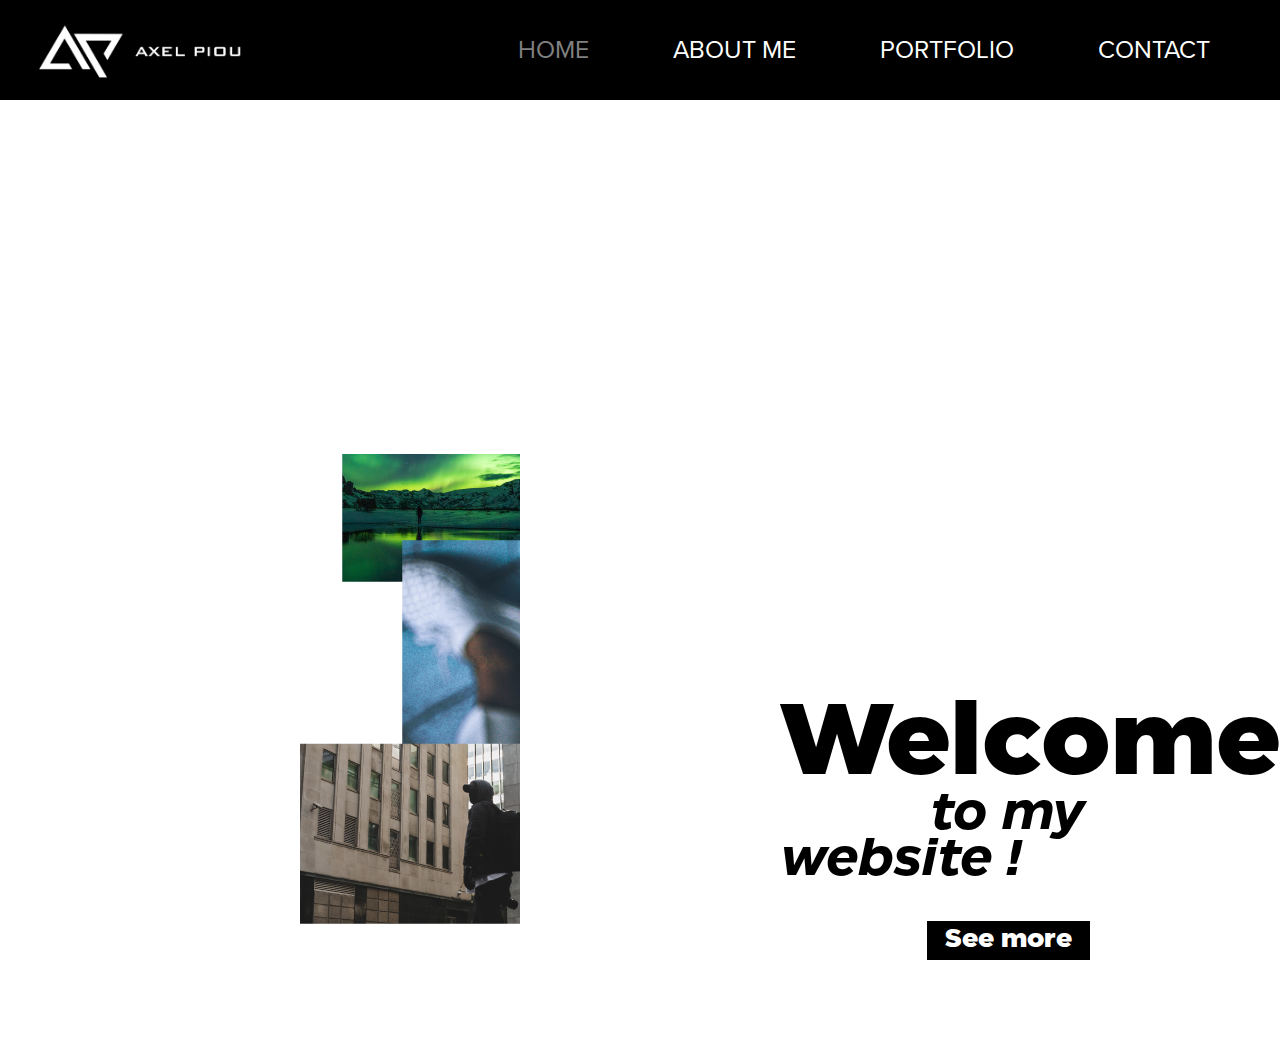
<file: index.html>
<!DOCTYPE html>
<html>
    <head>
        <meta charset="utf-8">
        <link rel="stylesheet" href="style.css">
        <title>Home</title>
    </head>
    <body>
        <!-- header -->
        <header>
            <div><img src="img/gzdgz.png" alt="logo" width="340px"></div>
            <nav>
                <a href="index.html" class="special_link">Home</a>
                <a href="about.html">About me</a>
                <a href="portfolio.html">Portfolio</a>
                <a href="contact.html">Contact</a>
            </nav>
        </header>
        <!-- main -->
        <main>
            <div class="main_img" class="main">
                <img src="img/banner.png" alt="image_main">
            </div>
            <div class="main_text" class="main">
                <h1> <span class="span_1">Welcome</span>   <br> <span class="span_2">to my website !</span> </h1>
                
                <div class="btn"><a href="about.html" class="btn_1" type="btn">See more</a></div>
                
            </div>
        </main>

    </body>
</html>
</file>
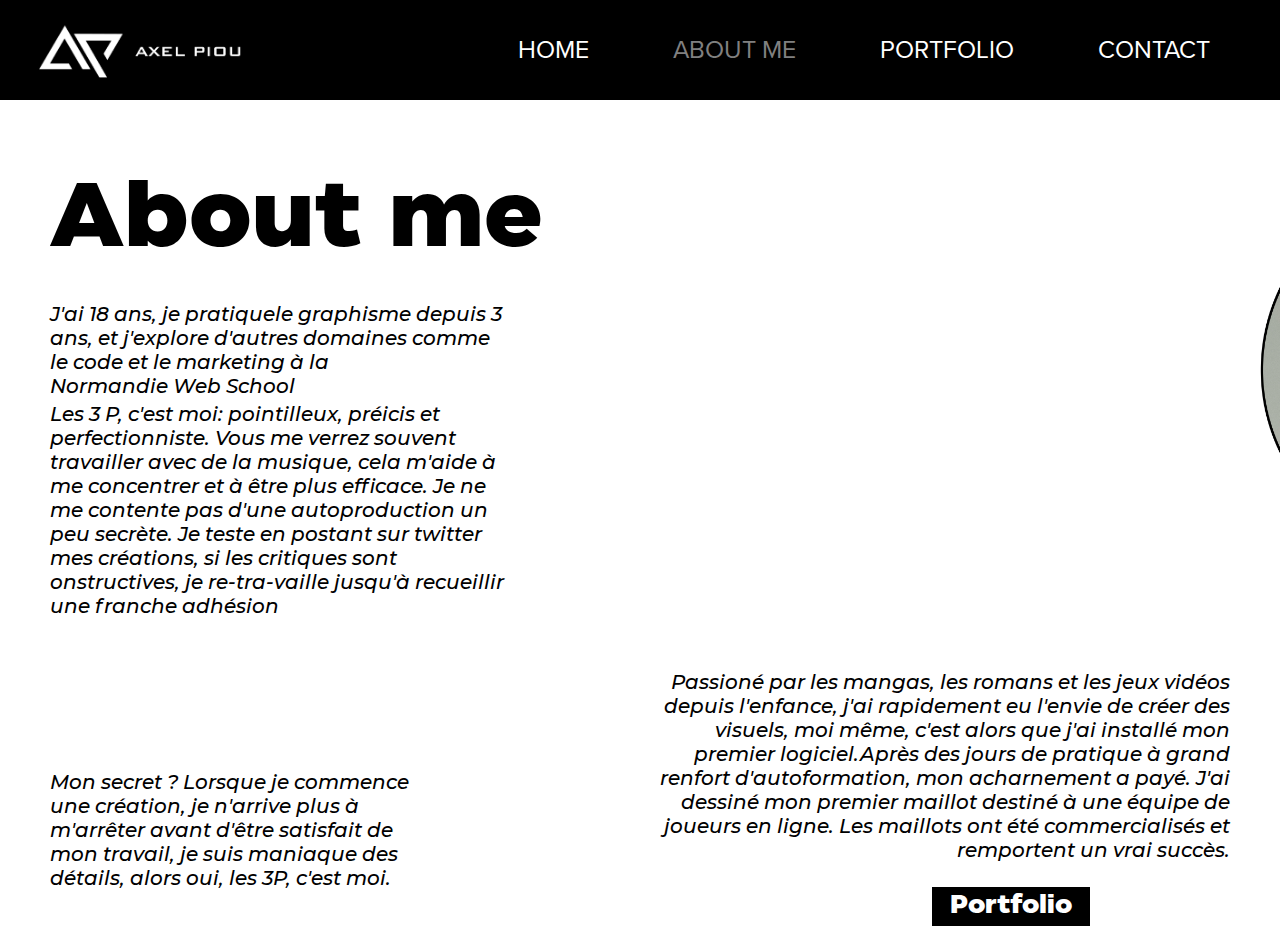
<file: about.html>
<!DOCTYPE html>
<html>
    <head>
        <meta charset="utf-8">
        <link rel="stylesheet" href="style2.css">
        <title>axel website</title>
    </head>
    <body>
                <!-- header -->
                <header>
                    <div><img src="img/gzdgz.png" alt="logo" width="340px"></div>
                    <nav>
                        <a href="index.html" >Home</a>
                        <a href="about.html" class="special_link">About me</a>
                        <a href="portfolio.html">Portfolio</a>
                        <a href="contact.html">Contact</a>
                    </nav>
                </header>
                <!-- text -->
        <div class="h1_about">
            <h1>About me</h1>
        </div>
        
            <div class="first_p">
                <p>J'ai 18 ans, je pratiquele graphisme depuis 3 ans, et j'explore d'autres domaines comme le code et le marketing à la <br> Normandie Web School</p>
                <p>Les 3 P, c'est moi: pointilleux, préicis et perfectionniste. Vous me verrez souvent travailler avec de la musique, cela m'aide à me concentrer et à être plus efficace. Je ne me contente pas d'une autoproduction un peu secrète. Je teste en postant sur twitter mes créations, si les critiques sont onstructives, je re-tra-vaille jusqu'à recueillir une franche adhésion</p>
            </div>
            <div class="img_about">
                <img src="img/NCXjyS9.jpg" alt="pp" width="400px">
            </div>
        

        <div class="second_p">
            <p>Passioné par les mangas, les romans et les jeux vidéos depuis l'enfance, j'ai rapidement eu l'envie de créer des visuels, moi même, c'est alors que j'ai installé mon premier logiciel.Après des jours de pratique à grand renfort d'autoformation, mon acharnement a payé. J'ai dessiné mon premier maillot destiné à une équipe de joueurs en ligne. Les maillots ont été  commercialisés et remportent un vrai succès.</p>
        </div>
       
            <div class="third_p">
                <p>
                 Mon secret ? Lorsque je commence une création, je n'arrive plus à m'arrêter avant d'être satisfait de mon travail, je suis maniaque des détails, alors oui, les 3P, c'est moi.
                </p> 
             </div>

             <div class="btn"><a href="portfolio.html" class="btn_1" type="btn">Portfolio</a></div>
    </body>
</html>
</file>
<file: style.css>
@font-face{
    font-family: "Proxima Nova";
    src: url(./font/proximanova-regular.otf);
}
@font-face{
    font-family: "Eastman Trial bold italic";
    src: url(./font/EastmanTrial-BoldItalic.otf);
}
@font-face{
    font-family: "Eastman Trial extrabold";
    src: url(./font/EastmanTrial-Extrabold.otf);
}
@font-face{
    font-family: "Montserrat";
    src: url(./font/MONTSERRAT-MEDIUMITALIC.otf);
}

* {
    padding: 0;
    margin: 0;
    box-sizing: border-box;
    list-style: none;
    text-decoration: none;
    font-family: 'Proxima Nova';
    outline-style: none;
}


header {
    height: 100px;
    width: 100%;
    background-color: black;
    display: flex;
    justify-content: space-between;
    align-items: center;
}

nav {
    padding-right: 30px;
}

nav a {
    padding: 40px;
    font-size: 25px;
    color: white;
    text-transform: uppercase;
}

nav a:hover{
    color: grey;
    transition: 0.5s;
}

.special_link {
    color: grey;
}

.special_link:hover {
    color: white;
}

/* main */

main {
    display: grid;
    grid-template-columns: repeat(2, 1fr);
    height: 850px;
margin-top: 100px;
}


.main_img {
    text-align: center;
    overflow: hidden;
}

.main_img img{
    margin-left: -45%;
    margin-top: -10%;
}

.main_text {
   padding-top: 500px;
   padding-left: 260px;
}

.main_text h1 .span_2{
    font-family: 'Eastman Trial bold italic';
    font-size: 50px; 
    padding-left:150px;
    padding-bottom: -25px;
    overflow: visible;
}

.main_text h1 .span_1  {
    font-weight: bold;
    font-size: 100px;
    font-family: 'Eastman Trial extrabold';
}

/* button */
.btn {
    float: right;
    padding-top: 45px;
    padding-right: 190px;
}
    
.btn_1 {
     color: white; 
    background-color: black;
    border: solid black;
    padding: 5px 15px;
    font-size: 25px;
    font-family: 'Eastman Trial extrabold'; 
    margin-top: 10%;

}

.btn_1:hover{
    color: black;
    background-color: rgb(255, 255, 255)
}
/* CONTACT */
/* Contact me */

.h1_contact {
    width: 100%; 
    height: 250px;
    padding: 80px 50px;
}

.h1_contact h1 {
    font-family: "Eastman Trial extrabold";
    font-size: 90px;
}

/* grid */

.container {
    width: 100%;
    height: 50vh;
    display: grid;
    grid-template-columns: 1fr repeat(2, 2fr) 1fr;
    grid-template-rows: 1fr;
    gap: 150px;
}

/* formulaire */

form {
    width: 100%;
    height: 500px;
    list-style: none;
    text-decoration: none;
    background-color: rgba(0, 0, 0, 0.15);
    margin: 30px;
    grid-column-start: 2;
    grid-column-end: 3;
}

.form_flex {
    display: flex;
    justify-content: space-around;
    padding: 40px 0 160px 0;
}

form label {
    font-size: 25px;
}

.name {
    display: flex;
    flex-direction: column;
    align-items: left;
    padding: 10px 0;
}

.name input{
    border: none;
    border-bottom: solid gray 2px;
    background-color: transparent;
    width: 250px;
    padding: 20px 0;
    text-align: left;
}

.email {
    display: flex;
    flex-direction: column;
    align-items: left;
    padding: 10px 0;
 }

 .email input{
    border: none;
    border-bottom: solid gray 2px;
    background-color: transparent;
    width: 250px;
    padding: 20px 0;
    text-align: left;
}

.msg {
    display: flex;
    flex-direction: column;
    align-items: left;
    padding-left: 110px;
 }

 .msg input{
    border: none;
    border-bottom: solid gray 2px;
    background-color: transparent;
    padding: 50px 0;
    text-align: left;
    width: 740px;
}

::placeholder {
    color: gray;
    margin: 20px;
    font-family: "Proxima Nova";
    
}

/* réseaux */

.reseau {
    grid-column-start: 3;
    display: flex;
    flex-direction: column;
    align-items: left;
    justify-content: center;
    width: 600px;
}

.reseau ul li{
    padding: 50px 0;
}

.reseau ul li a {
    font-size: 25px;
    color: gray;
}

.reseau ul li a i {
    color: black;
}
/* ABOUT */

.h1_about {
    width: 100%; 
    height: 200px;
    padding: 80px 50px;
}

.h1_about h1 {
    font-family: "Eastman Trial extrabold";
    font-size: 90px;
}



.img_about {
    width: 20%;
    height: 50px;
    position: relative;
    bottom: 450px; left: 1250px;
}
/* premier paragraphe */

.first_p {
    height: 320px;
    width: 100%;
    display: flex;
    flex-direction: column;
    justify-content: space-around;
}

.first_p p {
    width: 40%;
    font-family: "Montserrat";
    padding-left: 50px;
    font-size: 20px;
}

.second_p {
    height: 100px;
    width: 100%;
    text-align: right;
    
}

.second_p p {
    width: 50%;
    height: 100px;
    font-family: "Montserrat";
    padding-right: 50px;
    float: right;
    font-size: 20px;
}

.third_p {
    height: 100px;
    width: 40%;
}

.third_p p {
    width: 80%;
    font-family: "Montserrat";
    padding-left: 50px;
    font-size: 20px;
    grid-column-start: 1;
    grid-column-end: 2;
}





.btn_about {
    padding-left: 80%;
}
    
.btn_about1 {
     color: white; 
    background-color: black;
    border: solid black;
    font-size: 25px;
    padding: 5px 15px;
    font-family: 'Eastman Trial extrabold'; 

    
}



.btn_about1:hover{
   color: black;
   background-color: rgb(255, 255, 255)
}
</file>
<file: style2.css>
@font-face{
    font-family: "Proxima Nova";
    src: url(./font/proximanova-regular.otf);
}
@font-face{
    font-family: "Eastman Trial bold italic";
    src: url(./font/EastmanTrial-BoldItalic.otf);
}
@font-face{
    font-family: "Eastman Trial extrabold";
    src: url(./font/EastmanTrial-Extrabold.otf);
}
@font-face{
    font-family: "Montserrat";
    src: url(./font/MONTSERRAT-MEDIUMITALIC.otf);
}

* {
    padding: 0;
    margin: 0;
    box-sizing: border-box;
    list-style: none;
    text-decoration: none;
    font-family: 'Proxima Nova';
    outline-style: none;
}


header {
    /* box-model */
    height: 100px;
    width: 100%;

    /* visual */
    background-color: black;
    
    /* positionning */
    display: flex;
    justify-content: space-between;
    align-items: center;
}

nav {
    padding-right: 30px;
}

nav a {
    padding: 40px;
    font-size: 25px;
    color: white;
    text-transform: uppercase;
}

nav a:hover{
    color: grey;
    transition: 0.5s;
}

.special_link {
    color: grey;
}

.special_link:hover {
    color: white;
}

/* main */

main {
    display: grid;
    grid-template-columns: repeat(2, 1fr);
    height: 850px;
margin-top: 100px;
}


.main_img {
    text-align: center;
    overflow: hidden;
}

.main_img img{
    margin-left: -45%;
    margin-top: -10%;
}

.main_text {
   padding-top: 500px;
   padding-left: 260px;
}

.main_text h1 .span_2{
    font-family: 'Eastman Trial bold italic';
    font-size: 50px; 
    padding-left:150px;
    padding-bottom: -25px;
    overflow: visible;
}

.main_text h1 .span_1  {
    font-weight: bold;
    font-size: 100px;
    font-family: 'Eastman Trial extrabold';
}

/* button */
.btn {
    float: right;
    padding-top: 25px;
    padding-right: 190px;
}
    
.btn_1 {
     color: white; 
    background-color: black;
    border: solid black;
    padding: 5px 15px;
    font-size: 25px;
    font-family: 'Eastman Trial extrabold'; 
    margin-top: 10%;

}

.btn_1:hover{
    color: black;
    background-color: rgb(255, 255, 255)
}
/* CONTACT */
/* Contact me */

.h1_contact {
    width: 100%; 
    height: 250px;
    padding: 80px 50px;
}

.h1_contact h1 {
    font-family: "Eastman Trial extrabold";
    font-size: 90px;
}

/* grid */

.container {
    width: 100%;
    height: 50vh;
    display: grid;
    grid-template-columns: 1fr repeat(2, 2fr) 1fr;
    grid-template-rows: 1fr;
    gap: 150px;
}

/* formulaire */

form {
    width: 100%;
    height: 500px;
    list-style: none;
    text-decoration: none;
    background-color: rgba(0, 0, 0, 0.15);
    margin: 30px;
    grid-column-start: 2;
    grid-column-end: 3;
}

.form_flex {
    display: flex;
    justify-content: space-around;
    padding: 40px 0 160px 0;
}

form label {
    font-size: 25px;
}

.name {
    display: flex;
    flex-direction: column;
    align-items: left;
    padding: 10px 0;
}

.name input{
    border: none;
    border-bottom: solid gray 2px;
    background-color: transparent;
    width: 250px;
    padding: 20px 0;
    text-align: left;
}

.email {
    display: flex;
    flex-direction: column;
    align-items: left;
    padding: 10px 0;
 }

 .email input{
    border: none;
    border-bottom: solid gray 2px;
    background-color: transparent;
    width: 250px;
    padding: 20px 0;
    text-align: left;
}

.msg {
    display: flex;
    flex-direction: column;
    align-items: left;
    padding-left: 110px;
 }

 .msg input{
    border: none;
    border-bottom: solid gray 2px;
    background-color: transparent;
    padding: 50px 0;
    text-align: left;
    width: 740px;
}

::placeholder {
    color: gray;
    margin: 20px;
    font-family: "Proxima Nova";
    
}

/* réseaux */

.reseau {
    grid-column-start: 3;
    display: flex;
    flex-direction: column;
    align-items: left;
    justify-content: center;
    width: 600px;
}

.reseau ul li{
    padding: 50px 0;
}

.reseau ul li a {
    font-size: 25px;
    color: gray;
}

.reseau ul li a i {
    color: black;
}
/* ABOUT */

.h1_about {
    width: 100%; 
    height: 200px;
    padding: 80px 50px;
}

.h1_about h1 {
    font-family: "Eastman Trial extrabold";
    font-size: 90px;
}



.img_about {
    width: 20%;
    height: 50px;
    position: relative;
    bottom: 450px; left: 1250px;
}
/* premier paragraphe */

.first_p {
    height: 320px;
    width: 100%;
    display: flex;
    flex-direction: column;
    justify-content: space-around;
}

.first_p p {
    width: 40%;
    font-family: "Montserrat";
    padding-left: 50px;
    font-size: 20px;
}

.second_p {
    height: 100px;
    width: 100%;
    text-align: right;
    
}

.second_p p {
    width: 50%;
    height: 100px;
    font-family: "Montserrat";
    padding-right: 50px;
    float: right;
    font-size: 20px;
}

.third_p {
    height: 100px;
    width: 40%;
}

.third_p p {
    width: 80%;
    font-family: "Montserrat";
    padding-left: 50px;
    font-size: 20px;
    grid-column-start: 1;
    grid-column-end: 2;
}





.btn_about {
    padding-left: 80%;
}
    
.btn_about1 {
     color: white; 
    background-color: black;
    border: solid black;
    font-size: 25px;
    padding: 5px 15px;
    font-family: 'Eastman Trial extrabold'; 

    
}



.btn_about1:hover{
   color: black;
   background-color: rgb(255, 255, 255)
}
</file>
